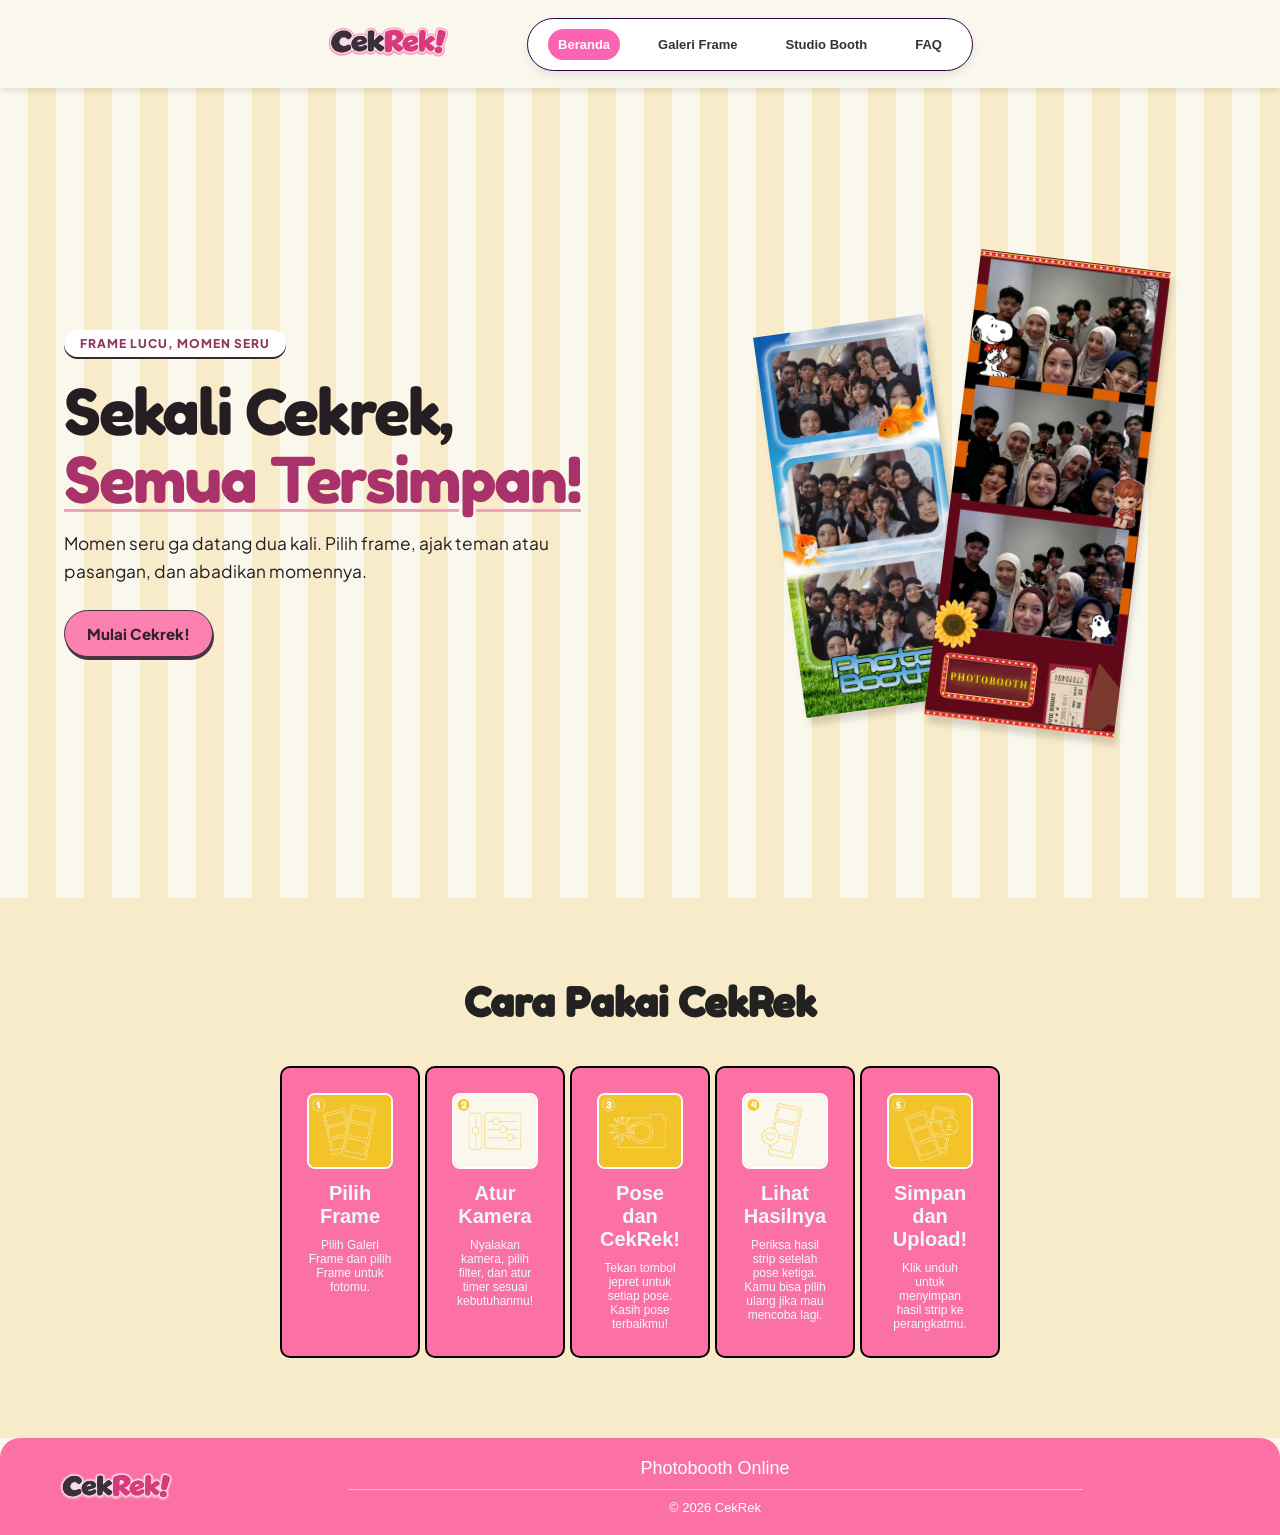
<file: index.html>
<!DOCTYPE html>
<html lang="id">
<head>
  <meta charset="UTF-8">
  <meta name="viewport" content="width=device-width, initial-scale=1">
  <title>CEKREK Studio</title>

  <link rel="stylesheet" href="css/base.css">
  <link rel="stylesheet" href="css/navbar.css">
  <link rel="stylesheet" href="css/landing.css">
  <link rel="stylesheet" href="css/panduan.css">
  <link rel="stylesheet" href="css/galeri-frame.css">
  <link rel="stylesheet" href="css/kamera.css">
  <link rel="stylesheet" href="css/faq.css">

  <script src="js/navbar.js" defer></script>
  <script src="js/galeri-frame.js" defer></script>
  <script src="js/kamera.js" defer></script>
  <script src="js/faq.js" defer></script>
  <link rel="stylesheet" href="css/navigasi.css">
  <script src="js/navigasi.js" defer></script>
</head>
<body>
  
  <!-- NAVBAR START -->
  <nav class="navbar">
    <div class="wrapper">
      <div class="logo">
        <img src="gambar/Logo_New.png" alt="Logo CekRek">
      </div>

      <button class="menu-toggle" type="button" aria-expanded="false" aria-controls="menu-utama">Menu</button>

      <ul class="nav-menu" id="menu-utama">
        <li><a href="#beranda" class="active">Beranda</a></li>
        <li><a href="#galeri-frame">Galeri Frame</a></li>
        <li><a href="#studio">Studio Booth</a></li>
        <li><a href="#faq">FAQ</a></li>
      </ul>
    </div>
  </nav>
  <!-- NAVBAR END -->

  <!-- HERO / LANDING PAGE SECTION -->
  <div id="beranda" data-layar tabindex="-1">
  <section class="hero" aria-labelledby="judul-beranda">
    <div class="hero-salinan">
      <p class="hero-label">Frame lucu, momen seru</p>
      <h1 id="judul-beranda">Sekali Cekrek,<br><em>Semua Tersimpan!</em></h1>
      <p class="hero-deskripsi">Momen seru ga datang dua kali. Pilih frame, ajak teman atau pasangan, dan abadikan momennya.</p>
      <div class="hero-aksi">
        <a href="#galeri-frame" class="startbutton">Mulai Cekrek!</a>
      </div>
    </div>
    <div class="hero-strip">
      <img src="gambar/fotbar.png" alt="Contoh strip foto pertama">
      <img src="gambar/hasil-foto2.png" alt="Contoh strip foto kedua">
    </div>
  </section>

  <!-- PANDUAN START HERE-->
   <section class="panduanmenu">
        <h2 style="padding-bottom: 10px; font-size: 40px;">Cara Pakai CekRek</h2>

        <div class="panduancont">
            <div class="panduancard">
                <img src="gambar/step1.png" alt="Pilih Frame">
                <h3>Pilih Frame</h3>
                <p>Pilih Galeri Frame dan pilih Frame untuk fotomu.</p>
            </div>

            <div class="panduancard">
                <img src="gambar/step2.png" alt="Atur Kamera">
                <h3>Atur Kamera</h3>
                <p>Nyalakan kamera, pilih filter, dan atur timer sesuai kebutuhanmu!</p>
            </div>

            <div class="panduancard">
                <img src="gambar/step3.png" alt="Pose dan CekRek!">
                <h3>Pose dan CekRek!</h3>
                <p>Tekan tombol jepret untuk setiap pose. Kasih pose terbaikmu!</p>
            </div>

            <div class="panduancard">
                <img src="gambar/step4.png" alt="Lihat Hasilnya">
                <h3>Lihat Hasilnya</h3>
                <p>Periksa hasil strip setelah pose ketiga. Kamu bisa pilih ulang jika mau mencoba lagi.</p>
            </div>

            <div class="panduancard">
                <img src="gambar/step5.png" alt="Simpan dan Upload!">
                <h3>Simpan dan Upload!</h3>
                <p>Klik unduh untuk menyimpan hasil strip ke perangkatmu.</p>
            </div>
        </div>
    </section>

  
  </div>

  <!-- GALERI FRAME SECTION -->
      <section id="galeri-frame" data-layar tabindex="-1" hidden class="galeri-frame-section">
        <div class="container">
          <div class="header">
            <h1>Galeri Frame</h1>
            <p>Satu frame tepat bikin hasil fotomu makin berkesan, pilih dan masuk ke studio yuk!</p>
          </div>

          <div class="grid">
            <div class="card yellow active" data-frame="1" onclick="selectCard(this)">
              <span class="badge-terpilih">&#10003; Terpilih</span>
              <div class="frame-box">
                <img src="gambar/frame1.png" alt="Frame 1">
              </div>
              <div class="info">
                <div class="info-header">
                  <h3>Red Varsity Club</h3>
                  <span class="tag-populer">Populer</span>
                </div>
                <p>Nuansa merah klasik dan emblem varsity.</p>
              </div>
              <button class="btn">Pakai Frame</button>
            </div>

            <div class="card red" data-frame="2" onclick="selectCard(this)">
              <span class="badge-terpilih">&#10003; Terpilih</span>
              <div class="frame-box">
                <img src="gambar/frame2.png" alt="Frame 2">
              </div>
              <div class="info">
                <h3>Gingham Picnic</h3>
                <p>Motif kotak-kotak cokelat warm bergaya piknik yang cozy dan estetik.</p>
              </div>
              <button class="btn">Pakai Frame</button>
            </div>

            <div class="card purple" data-frame="3" onclick="selectCard(this)">
              <span class="badge-terpilih">&#10003; Terpilih</span>
              <div class="frame-box">
                <img src="gambar/frame3.png" alt="Frame 3">
              </div>
              <div class="info">
                <h3>SRIFOTON 2026</h3>
                <p>Strip ungu pastel dari SRIFOTON 2026</p>
              </div>
              <button class="btn">Pakai Frame</button>
            </div>

            <div class="card green" data-frame="4" onclick="selectCard(this)">
              <span class="badge-terpilih">&#10003; Terpilih</span>
              <div class="frame-box">
                <img src="gambar/frame4.png" alt="Frame 4">
              </div>
              <div class="info">
                <h3>Sunny Goldfish Booth</h3>
                <p>Gradasi biru langit cerah yang segar serta cheerful.</p>
              </div>
              <button class="btn">Pakai Frame</button>
            </div>

            <div class="card red" data-frame="5" onclick="selectCard(this)">
              <span class="badge-terpilih">&#10003; Terpilih</span>
              <div class="frame-box">
                <img src="gambar/framee5.png" alt="Frame 5">
              </div>
              <div class="info">
                <div class="info-header">
                  <h3>Velvet Leopard Strip</h3>
                </div>
                <p>Pola leopard cokelat berani dengan bingkai oval klasik untuk hasil foto bold dan standout.</p>
              </div>
              <button class="btn">Pakai Frame</button>
            </div>

            <div class="card purple" data-frame="6" onclick="selectCard(this)">
              <span class="badge-terpilih">&#10003; Terpilih</span>
              <div class="frame-box">
                <img src="gambar/framee6.png" alt="Frame 6">
              </div>
              <div class="info">
                <h3>Hibachi Mana Pastel</h3>
                <p>Aksen kuning lembut, checker tipis, dan ilustrasi karakter chibi yang manis untuk momen santai.</p>
              </div>
              <button class="btn">Pakai Frame</button>
            </div>

          </div> <!-- Penutup div.grid -->
        </div>
      </section>

  <!-- STUDIO KAMERA SECTION -->
  <main id="studio" data-layar tabindex="-1" hidden>
    <header class="studio-heading">
      <p class="label-studio">Tentang studio</p>
      <h1>Coba studio PhotoBooth</h1>
      <p>Pilih filter dan coba kamera langsung di sini.</p>
    </header>
    <header class="judul-hasil" hidden><h1>Hasil fotomu</h1></header>
    <section class="studio-card" aria-label="Studio kamera">
      <div class="studio-body">
        <div class="studio-kamera">
          <div class="area-kamera">
            
            <span class="sudut-lensa" aria-hidden="true"></span>
            <video id="kamera" aria-label="Pratinjau kamera" autoplay muted playsinline hidden></video>
            <span id="pose">Pose 1 / 3</span>
            <output id="hitung" aria-live="assertive"></output>
            <button id="nyalakan" type="button">Nyalakan Kamera</button>
          </div>
          <div class="kontrol" role="group" aria-label="Kontrol kamera">
            <div class="alat-kiri">
              <button type="button" id="filter" value="none" title="Ganti filter kamera">
                <img src="gambar/ikon-filter.svg" alt="">
                <span>Normal</span>
              </button>
              <button type="button" id="timer" value="0" title="Ganti durasi timer">
                <img src="gambar/ikon-timer.svg" alt="">
                <span>Timer: Mati</span>
              </button>
              <button type="button" id="cermin" aria-pressed="true" title="Balik arah kamera">
                <img src="gambar/ikon-cermin.svg" alt="">
                <span>Cermin</span>
              </button>
            </div>
            <button id="jepret" type="button" aria-label="Mulai sesi foto otomatis" title="Mulai sesi foto otomatis" disabled></button>
          </div>
          <p id="pesan" role="status"></p>
        </div>
        <aside class="pilihan-frame">
          <p>Frame terpilih <strong id="nama-frame">Frame 1</strong></p>
          <canvas id="hasil" width="734" height="1800" role="img" aria-label="Pratinjau strip"></canvas>
          <button id="ulang" type="button" disabled>Ulang</button>
          <button id="lihat-hasil" type="button" disabled>Lihat Hasil</button>
          <button id="unduh" type="button" disabled>Unduh PNG</button>
        </aside>
      </div>
    </section>
  </main>

  <!-- FAQ -->
  <section class="faq" id="faq" data-layar tabindex="-1" hidden>
    <h2>FAQ</h2>

    <div class="item">
      <button class="pertanyaan">1. Apa itu CekRek?<span class="panah"></span></button>
      <p class="jawaban">CekRek itu website photobooth online yang bikin kamu bisa foto seru langsung dari browser, tanpa perlu antre di booth. Tinggal pilih frame favoritmu, cekrek, dan hasilnya siap diunduh. Cocok buat foto bareng teman, sahabat, atau sekadar gaya sendirian!</p>
    </div>

    <div class="item">
      <button class="pertanyaan">2. Bagaimana cara menggunakan CekRek?<span class="panah"></span></button>
      <p class="jawaban">Gampang banget! Pilih frame yang kamu suka, klik tombol nyalakan kamera, lalu izinkan akses kamera di browser. Tekan jepret sekali, lalu ganti pose untuk foto kedua dan ketiga. Kalau sudah puas, tinggal unduh hasilnya sebagai gambar PNG. Kalau kurang cocok, kamu bisa foto ulang sepuasnya!</p>
    </div>

    <div class="item">
      <button class="pertanyaan">3. Apakah CekRek gratis?<span class="panah"></span></button>
      <p class="jawaban">Gratis! Kamu bebas foto sebanyak yang kamu mau tanpa biaya apa pun dan tanpa perlu daftar akun. Jadi tidak perlu khawatir soal kuota jepretan, silakan berkreasi sepuasnya!</p>
    </div>

    <div class="item">
      <button class="pertanyaan">4. Apakah saya perlu menginstal aplikasi untuk menggunakan CekRek?<span class="panah"></span></button>
      <p class="jawaban">Gak perlu sama sekali! CekRek langsung jalan lewat browser di laptop maupun HP, jadi tinggal buka websitenya dan langsung foto. Hemat memori dan praktis! Pastikan saja kameramu aktif dan browsernya mengizinkan akses kamera.</p>
    </div>
  </section>
  <!-- FAQ END -->

  <!-- FOOTER -->
  <footer class="footer">
    <img src="gambar/Logo_New.png" alt="Logo CekRek" class="footer-logo">
    <div class="tengah">
      <p class="tagline">Photobooth Online</p>
      <hr>
      <p class="copy">&copy; 2026 CekRek</p>
    </div>
  </footer>

</body>
</html>
</file>
<file: css/base.css>
@font-face { font-family: Fredoka; src: url('../assets/fredoka-one.ttf'); }
@font-face { font-family: Jakarta; src: url('../assets/jakarta-400.ttf'); }
@font-face { font-family: Jakarta; src: url('../assets/jakarta-800.ttf'); font-weight: 800; }

:root {
  --font-sans: "Plus Jakarta Sans", sans-serif;  
  --font-display: "Fredoka", cursive;            
  --color-cream: #faf8ec;                      
  --color-pink: #fb71a4;                        
  --color-pink-dark: #e8508a;                    
  --color-pink-soft: #fff0f6;                    
  --color-plum: #7a3e53;                        
  --color-ink: #222222;                          
  --color-white: #ffffff;
  --color-yellow: #f5da69;
}

* { box-sizing: border-box; }
body { margin: 0; background: var(--color-cream); color: #222; font-family: Jakarta, Arial, sans-serif; }
/*e681a8*/
</file>
<file: css/navbar.css>
* {
    margin: 0;
    padding: 0;
    box-sizing: border-box;
    font-family: 'Plus Jakarta Sans', sans-serif;
    font-size: 13px;
}
html {
    scroll-behavior: smooth;
}

body {
    width: 100%;
}

.wrapper {
    max-width: 1100px;
    margin: 0 auto;
    display: flex;
    justify-content: center;
    align-items: center;
    padding-top: 10px;
    padding-bottom: 10px;
    padding-left: 20px;
    padding-right: 20px;
}

.navbar {
    width: 100%;
    background-color: var(--color-cream);
    position: sticky;
    top: 0;
    z-index: 1000;
    box-shadow: 0px 4px 6px -1px rgba(0,0,0,0.1);
    padding: 6px 0;
}

.logo img {
    width: 160px;
    height: auto;
    object-fit: contain;
}

.nav-menu {
    display: flex;
    list-style: none;
    align-items: center;
    gap: 28px;
    background-color: #ffffff;
    padding: 10px 20px;
    margin-left: 60px;
    border-radius: 50px;
    box-shadow: 0px 4px 10px -1px rgba(0,0,0,0.1);
    border: 1px solid #270749;
}

.nav-menu li a {
    text-decoration: none;
    color: #333;
    font-weight: bold;
    white-space: nowrap;
    display: inline-block;
    text-align: center;
    padding: 8px 10px;
    border-radius: 50px;
    background-color: transparent;
    transition: background-color 0.3s ease, color 0.3s ease;
}

.nav-menu li a:hover {
    background-color: #fdd5db;
    color: #fc63b2;
}

.nav-menu li a.active {
    background-color: #fc63b2;
    color: #ffffff;
}
.menu-toggle {
    display: none;
    cursor: pointer;
    font-weight: bold;
    color: #333;
    background-color: #ffffff;
    padding: 10px 20px;
    border-radius: 50px;
    box-shadow: 0px 4px 10px -1px rgba(0,0,0,0.1);
    border: 1px solid #270749;
}

@media screen and (max-width: 850px) {
    .menu-toggle {
        display: block;
    }

    .nav-menu {
        display: none;
        flex-direction: column;
        position: absolute;
        top: 100%;
        width: 100%;
        background-color: #FAF8EC;
        padding: 20px;
        margin-left: 0;
        box-shadow: 0px 4px 10px -1px rgba(0,0,0,0.1);
        text-align: center;
        gap: 15px;
    }

    .nav-menu.active {
        display: flex;
    }
}
</file>
<file: css/landing.css>
.hero {
  display: grid;
  grid-template-columns: minmax(0, 1.25fr) minmax(0, 1fr);
  align-items: center;
  gap: clamp(20px, 3vw, 52px);
  min-height: calc(100svh - 90px);
  padding: clamp(32px, 5vw, 72px) max(5vw, calc((100% - 1280px) / 2));
  background: #fbf8ef;
  color: #241e22;
  overflow: hidden;
  background: repeating-linear-gradient(
        90deg,
        var(--color-cream) 0 28px,
        #f7ebc9 28px 56px
    );
}
.hero-label {
  display: inline-block;
  padding: 6px 16px;
  background: white;
  color: #8e365c;
  border-radius: 20px;
  box-shadow: 0 2px #392732;
  font: 800 12px Jakarta, sans-serif;
  text-transform: uppercase;
  letter-spacing: 1px;
}
#judul-beranda {
  margin: 22px 0 16px;
  font: 400 clamp(38px, 4.9vw, 76px)/1.08 Fredoka, sans-serif;
  letter-spacing: -.035em;
}
#judul-beranda em {
  font: inherit;
  color: #a83269;
  text-decoration: underline #eea3bb 3px;
  text-underline-offset: .1em;
}
.hero-deskripsi { max-width: 41ch; font: 400 clamp(16px, 1.35vw, 20px)/1.6 Jakarta, sans-serif; }
.hero-aksi { display: flex; flex-wrap: wrap; gap: 12px; margin-top: 24px; }
.hero-aksi a {
  text-decoration: none; color: #34232e; font: 800 15px Jakarta, sans-serif;
  padding: 13px 22px; background: white; border: 1px solid #483342;
  border-radius: 24px; box-shadow: 1px 3px #483342;
}
.hero-aksi .startbutton { background: #fc81b0; }
.hero-aksi a:hover { transform: translateY(-2px); background: #e681a8; }
.hero-strip { position: relative; width: 100%; height: clamp(330px, 39vw, 550px); }
.hero-strip img {
  position: absolute; object-fit: contain;
  filter: drop-shadow(3px 7px 3px #47283730);
}
.hero-strip img:first-child { width: 52%; height: 77%; top: 16%; left: 3%; transform: rotate(-8deg); }
.hero-strip img:last-child { width: 58%; height: 94%; top: 3%; left: 37%; transform: rotate(7deg); }
@media (max-width: 720px) {
  .hero { grid-template-columns: 1fr; min-height: auto; padding: 36px 6vw 28px; }
  .hero-strip { justify-self: center; max-width: 390px; height: clamp(265px, 68vw, 350px); }
}
</file>
<file: css/panduan.css>
.panduanmenu{
        background-color:#f7ebc9;
        width: 100%;
        height: auto;
        padding: 80px 280px;
        margin-top: 0px;
        margin-bottom: 0;
        text-align: center;
    }

    .panduancont{
        display: flex;
        justify-content: center;
        gap: 5px;
        margin-top: 30px;
    }

    .panduancard{
        background-color: #fb71a4;
        color:aliceblue;
        height: auto;
        width: 210px;
        border-radius: 10px;
        padding: 25px;
        text-align: center;
        border: 2px solid #000000;
    }

    .panduancard img{
        width: 100%;
        height: auto;
        object-fit: cover;
        border-radius: 8px;
        border: 2px solid rgb(255, 255, 255);
    }

    .panduanmenu h2{
        font-family:'Fredoka', cursive;

    }

    .panduancard h3{
        font-family: 'Plus Jakarta Sans', sans-serif;
        margin-top: 10px;
        font-size: 20px;
    }

    .panduancard p{
        font-family: 'Plus Jakarta Sans', sans-serif;
        margin-top: 10px;
        font-size: 12px;
    }
</file>
<file: css/galeri-frame.css>
.galeri-frame-section {
  background-color: #f8f9fa;
  padding: 24px 20px 40px 20px;
  margin-top: 0;
  border-top: none;
  font-family: 'Plus Jakarta Sans', 'Inter', system-ui, -apple-system, sans-serif;
}

.galeri-frame-section .container {
  max-width: 1200px;
  margin: 0 auto;
  background: #ffffff;
  padding: 24px;
  border-radius: 16px;
  position: relative;
  text-align: left;
}

.galeri-frame-section .header h1 {
  font-size: 24px;
  margin-bottom: 8px;
  color: #111;
  font-family: 'Plus Jakarta Sans', 'Inter', system-ui, -apple-system, sans-serif;
  font-weight: 800;
  letter-spacing: -0.02em;
}

.galeri-frame-section .header p {
  color: #666;
  margin-bottom: 24px;
  font-size: 14px;
  font-family: 'Plus Jakarta Sans', 'Inter', system-ui, -apple-system, sans-serif;
  font-weight: 400;
}

.galeri-frame-section .grid {
  display: grid;
  grid-template-columns: repeat(auto-fit, minmax(240px, 1fr));
  gap: 20px;
}

.galeri-frame-section .card {
  border-radius: 16px;
  padding: 16px;
  position: relative;
  display: flex;
  flex-direction: column;
  align-items: center;
  border: 2px solid transparent;
  transition: all 0.2s ease;
}

.galeri-frame-section .card.yellow { background-color: #fffde7; }
.galeri-frame-section .card.purple { background-color: #f3e5f5; }
.galeri-frame-section .card.green  { background-color: #e8f5e9; }
.galeri-frame-section .card.red    { background-color: #ffe1ca; }

.galeri-frame-section .card.active {
  border-color: #fbc02d;
}

.galeri-frame-section .badge-terpilih {
  position: absolute;
  top: 12px;
  left: 12px;
  background: #fbc02d;
  color: #000;
  font-size: 11px;
  font-weight: 700;
  font-family: 'Plus Jakarta Sans', 'Inter', system-ui, -apple-system, sans-serif;
  padding: 4px 8px;
  border-radius: 12px;
  display: none;
}

.galeri-frame-section .card.active .badge-terpilih {
  display: block;
}

.galeri-frame-section .frame-box {
  width: 140px;
  height: 180px;
  background: #fff;
  border-radius: 8px;
  box-shadow: 0 4px 10px rgba(0,0,0,0.1);
  margin: 30px 0 20px 0;
  padding: 10px;
  display: flex;
  flex-direction: column;
  align-items: center;
  justify-content: center;
}

.galeri-frame-section .frame-box img {
  width: 100%;
  height: 100%;
  object-fit: contain;
  display: block;
}

.galeri-frame-section .info {
  width: 100%;
  margin-bottom: 16px;
  flex: 1;
  display: flex;
  flex-direction: column;
}

.galeri-frame-section .info-header {
  display: flex;
  justify-content: space-between;
  align-items: center;
}

.galeri-frame-section .info h3 {
  font-size: 16px;
  color: #111;
  margin: 0;
  font-family: 'Plus Jakarta Sans', 'Inter', system-ui, -apple-system, sans-serif;
  font-weight: 700;
}

.galeri-frame-section .tag-populer {
  background: #fff3cd;
  color: #856404;
  font-size: 10px;
  padding: 2px 6px;
  border-radius: 4px;
  font-weight: 700;
  font-family: 'Plus Jakarta Sans', 'Inter', system-ui, -apple-system, sans-serif;
}

.galeri-frame-section .info p {
  font-size: 12px;
  color: #666;
  margin: 4px 0 0 0;
  font-family: 'Plus Jakarta Sans', 'Inter', system-ui, -apple-system, sans-serif;
  font-weight: 400;
}

.galeri-frame-section .btn {
  width: 100%;
  margin-top: auto;
  padding: 10px 0;
  border-radius: 20px;
  border: 1px solid #ccc;
  background: #fff;
  font-weight: 700;
  cursor: pointer;
  font-size: 13px;
  color: #111;
  font-family: 'Plus Jakarta Sans', 'Inter', system-ui, -apple-system, sans-serif;
}

.galeri-frame-section .card.active .btn {
  background: #fbc02d;
  border-color: #fbc02d;
  color: #000;
}
</file>
<file: css/kamera.css>
#studio {
    padding: 26px clamp(14px, 4vw, 64px) 48px;
    color: #48283a;
    background: repeating-linear-gradient(
        90deg,
        var(--color-cream, #faf8ec) 0 28px,
        #f3efd9 28px 56px
    );
    font-family: Jakarta, sans-serif;
}

#studio button {
    font-family: inherit;
}

#studio button:enabled {
    cursor: pointer;
}

#studio button:disabled {
    opacity: .5;
}

/* Judul dan tata letak studio */

.studio-heading {
    max-width: 1280px;
    margin: 0 auto 24px;
    text-align: left;
}

.studio-heading .label-studio {
    font-weight: 800;
    text-transform: uppercase;
    letter-spacing: 2px;
}

.studio-heading p {
    color: #854359;
}

.studio-heading h1 {
    font: 400 clamp(26px, 4vw, 40px) Fredoka, sans-serif;
    margin: 8px 0;
    color: #241e22;
}

.judul-hasil {
    text-align: center;
    margin-bottom: 22px;
}

.studio-card {
    max-width: 1280px;
    margin: auto;
    border: 2px solid #272024;
    border-radius: 28px;
    background: white;
    padding: clamp(14px, 2.5vw, 34px);
}

.studio-body {
    display: grid;
    grid-template-columns: minmax(0, 1.65fr) minmax(0, 1fr);
    gap: clamp(16px, 2vw, 28px);
    align-items: start;
}

.studio-kamera,
.pilihan-frame {
    min-width: 0;
    border-radius: 26px;
}

/* Pratinjau kamera */

.area-kamera {
    position: relative;
    isolation: isolate;
    display: grid;
    place-content: center;
    justify-items: center;
    overflow: hidden;
    aspect-ratio: 16 / 9;
    border-radius: 32px;
    background: #f3eee5;
}

#kamera {
    position: absolute;
    inset: 0;
    width: 100%;
    height: 100%;
    object-fit: cover;
    transform: scaleX(-1);
}

#pose {
    right: 23px;
    background: #a93865;
}

#hitung {
    position: absolute;
    inset: 0;
    display: grid;
    place-items: center;
    color: white;
    text-shadow: 0 2px 12px #422;
    font: 400 clamp(48px, 10vw, 110px) Fredoka, sans-serif;
    pointer-events: none;
}

.area-kamera.flash::after {
    content: '';
    position: absolute;
    inset: 0;
    background: white;
    pointer-events: none;
    opacity: .55;
    z-index: 3;
}

#nyalakan {
    position: relative;
    padding: 16px 30px;
    border-radius: 28px;
    border: 2px solid white;
    background: #f3649c;
    color: white;
    font-weight: 800;
}

/* Kontrol sesi foto */

.kontrol {
    display: grid;
    grid-template-columns: 1fr 82px 1fr;
    gap: 12px;
    justify-content: center;
    align-items: center;
    border-radius: 18px;
    padding: 12px;
    margin: 12px 0;
}

.alat-kiri {
    display: grid;
    grid-template-columns: 1fr 1.18fr 1fr;
    width: min(100%, 248px);
    gap: 8px;
    align-items: center;
    min-width: 0;
}

.alat-kiri > button {
    display: grid;
    place-content: center;
    justify-items: center;
    gap: 7px;
    min-width: 0;
    min-height: 66px;
    padding: 5px 2px;
    border: 2px solid #fb71a4;
    border-radius: 20px;
    background: white;
    color: #783c53;
    box-shadow: 0 4px #fb71a4;
    font: 800 12px Jakarta, sans-serif;
    text-align: center;
    white-space: nowrap;
}

.alat-kiri img {
    width: 22px;
    height: 22px;
}

.kontrol [aria-pressed="true"] {
    background: #ffe4ef;
    border: 2px solid #b63867;
}

#jepret {
    width: 78px;
    height: 78px;
    padding: 0;
    background: #f45e99;
    border: 5px solid white;
    border-radius: 50%;
    box-shadow: 0 0 0 2px #d04a80;
    justify-self: center;
    outline-offset: -12px;
}

/* Frame terpilih dan hasil foto */

.pilihan-frame {
    display: grid;
    grid-template-columns: 1fr 1fr;
    gap: 12px;
    background: white;
}

.pilihan-frame :is(p, canvas) {
    grid-column: 1 / -1;
}

.pilihan-frame p,
#pesan {
    padding: 12px 20px;
    border-radius: 14px;
    background: #ffedf4;
    color: #984364;
    text-align: left;
}

#pesan:empty { display: none; }

#nama-frame {
    display: block;
    font: 400 28px Fredoka, sans-serif;
    color: #943454;
}

#hasil {
    justify-self: center;
    height: clamp(275px, 29vw, 420px);
    max-width: 100%;
    object-fit: contain;
}

.pilihan-frame button {
    border: 1px solid #dabec8;
    background: #fffaf7;
    color: #4f293b;
    border-radius: 12px;
    padding: 9px 10px;
    min-height: 48px;
    font-weight: 800;
}

@media (max-width: 1250px) {
    .kontrol { grid-template-columns: 1fr; justify-items: center; }
    #jepret { grid-row: 1; grid-column: 1; }
}

@media (max-width: 980px) {
    .studio-body {
        grid-template-columns: minmax(0, 1fr);
    }
}

@media (max-width: 650px) {
    .area-kamera {
        aspect-ratio: 4 / 3;
        border-radius: 24px;
    }

    .alat-kiri {
        justify-content: center;
    }
}
</file>
<file: css/faq.css>
/* ---------- FAQ ---------- */
.faq {
  width: 100%;          /* tambahkan ini */
  max-width: 980px;
  margin: 0 auto;
  padding: 40px 20px;
}

.faq h2 {
  font-family: var(--font-sans);
  font-size: 40px;
  margin: 0 0 24px;
  padding: 0;
  border: none;
  color: var(--color-ink);
}

.item {
  background: white;
  border: 1px solid var(--color-ink);
  border-radius: 40px;
  margin-bottom: 16px;
  overflow: hidden;
}

.pertanyaan {
  width: 100%;
  display: flex;
  justify-content: space-between;
  align-items: center;
  gap: 12px;
  padding: 20px 28px;
  background: white;
  border: none;
  font-family: var(--font-sans);
  font-weight: 700;
  font-size: 18px;
  color: var(--color-ink);
  text-align: left;
  cursor: pointer;
}

.jawaban {
  display: none;
  margin: 0;
  padding: 16px 28px 20px;
  border-top: 1px solid var(--color-ink);
  background: white;
  font-size: 15px;
}

.panah {
  width: 12px;
  height: 12px;
  border-right: 3px solid var(--color-ink);
  border-bottom: 3px solid var(--color-ink);
  transform: rotate(45deg);
  margin-right: 6px;
  flex-shrink: 0;
}

/* saat dibuka */
.item.buka .pertanyaan { background: var(--color-pink); }
.item.buka .jawaban    { display: block; }
.item.buka .panah {
  transform: rotate(-135deg);
  margin-top: 6px;
}

/* ---------- FOOTER ---------- */
.footer {
  background: var(--color-pink);
  border-radius: 20px 20px 0 0;
  display: flex;
  align-items: center;
  padding: 20px 40px;
  color: white;
  text-align: center;
}

.footer-logo { height: 50px; }
.tengah  { flex: 1; }
.tagline { margin: 0 0 10px; font-size: 18px; }
.copy    { margin: 10px 0 0; font-size: 13px; }

.footer hr {
  width: 70%;
  margin: 0 auto;
  border: none;
  border-top: 1px solid rgba(255, 255, 255, 0.5);
}

/* tampilan HP */
@media (max-width: 600px) {
  .footer { flex-direction: column; gap: 12px; padding: 16px; }
  .pertanyaan { padding: 16px 20px; font-size: 16px; }
  .jawaban { padding: 14px 20px 18px; }
}

/* Footer tetap di bawah */
body {
  min-height: 100vh;
  display: flex;
  flex-direction: column;
}

.footer {
  margin-top: auto;
}
</file>
<file: css/navigasi.css>
[hidden] { display: none !important; }

[data-layar]:focus { outline: none; }

@media (prefers-reduced-motion: no-preference) {
  [data-layar]:not([hidden]) { animation: masuk-layar 220ms ease-out; }
  @keyframes masuk-layar {
    from { opacity: 0; transform: translateY(6px); }
    to { opacity: 1; transform: translateY(0); }
  }
}

#studio:not(.mode-hasil) #unduh,
#studio.mode-hasil .studio-kamera,
#studio.mode-hasil .studio-bar,
#studio.mode-hasil #lihat-hasil { display: none; }

#studio.mode-hasil .studio-body { display: block; }
#studio.mode-hasil .studio-card,
#studio .judul-hasil { max-width: 520px; margin-inline: auto; }
#studio .judul-hasil h1 { margin-bottom: 16px; font: 400 32px Fredoka, sans-serif; }
#studio.mode-hasil #hasil { height: clamp(240px, 48svh, 560px); }
</file>
